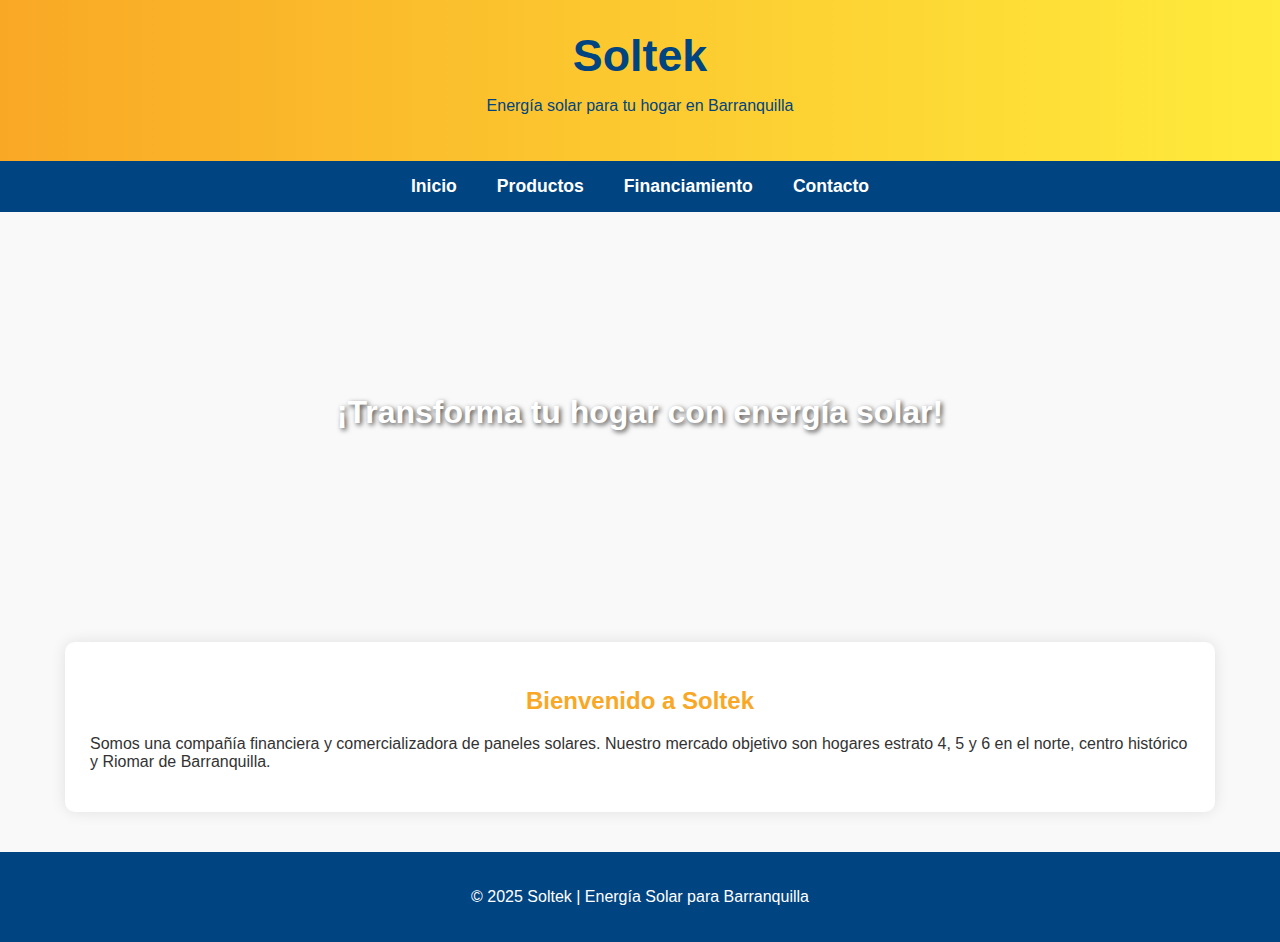
<file: index.html>
<!DOCTYPE html><html lang="es"><head><meta charset="UTF-8"><meta name="viewport" content="width=device-width, initial-scale=1.0"><title>Soltek - Inicio</title><link rel="stylesheet" href="css/style.css"></head><body><header><h1>Soltek</h1><p>Energía solar para tu hogar en Barranquilla</p></header><nav><a href="index.html">Inicio</a><a href="productos.html">Productos</a><a href="financiamiento.html">Financiamiento</a><a href="contacto.html">Contacto</a></nav><div class="hero">¡Transforma tu hogar con energía solar!</div><section><h2>Bienvenido a Soltek</h2><p>Somos una compañía financiera y comercializadora de paneles solares. Nuestro mercado objetivo son hogares estrato 4, 5 y 6 en el norte, centro histórico y Riomar de Barranquilla.</p></section><footer><p>© 2025 Soltek | Energía Solar para Barranquilla</p></footer></body></html>
</file>
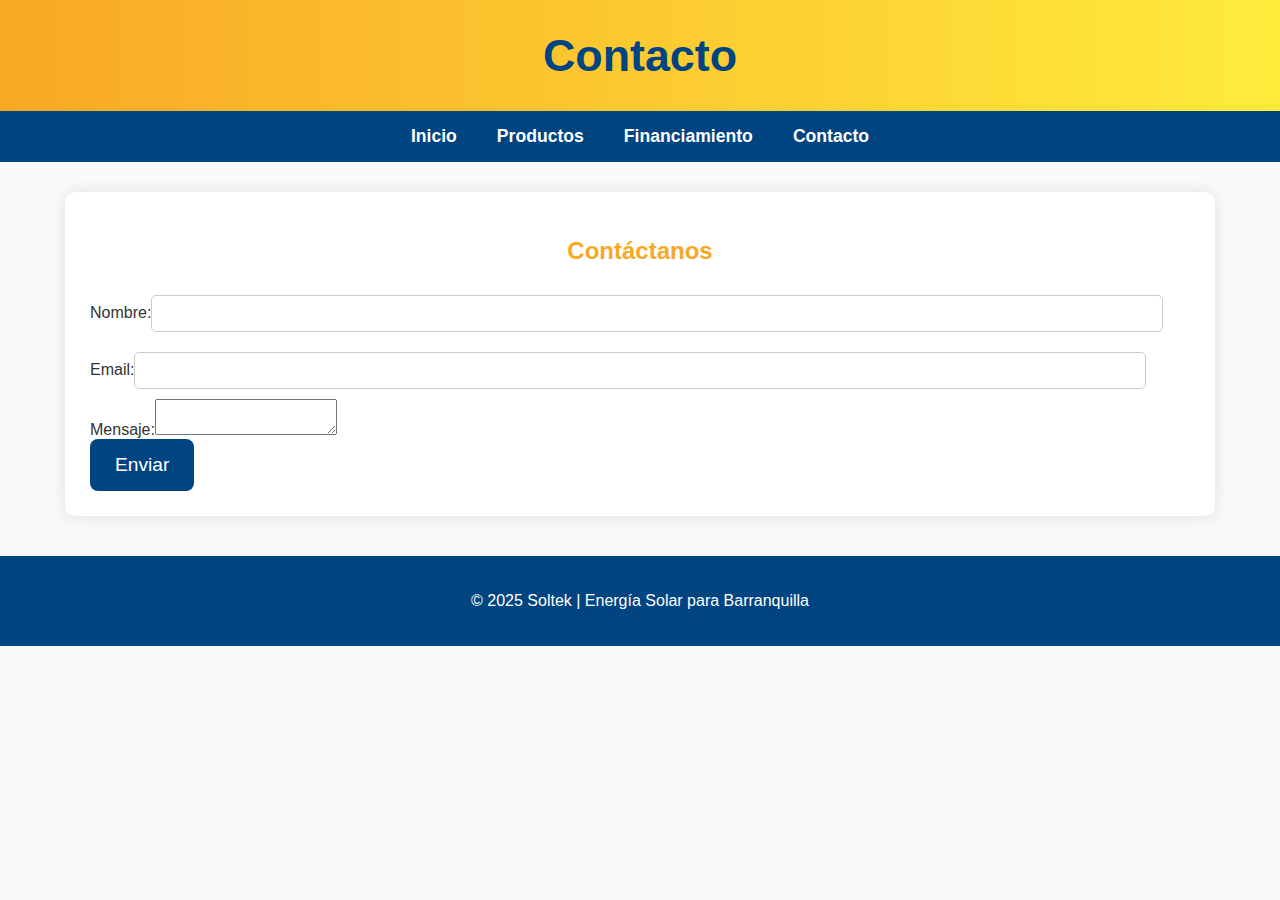
<file: contacto.html>
<!DOCTYPE html><html lang="es"><head><meta charset="UTF-8"><meta name="viewport" content="width=device-width, initial-scale=1.0"><title>Soltek - Contacto</title><link rel="stylesheet" href="css/style.css"></head><body><header><h1>Contacto</h1></header><nav><a href="index.html">Inicio</a><a href="productos.html">Productos</a><a href="financiamiento.html">Financiamiento</a><a href="contacto.html">Contacto</a></nav><section><h2>Contáctanos</h2><form action="https://formspree.io/f/mayvlqgd" method="POST"><label>Nombre:</label><input type="text" name="nombre" required><br><label>Email:</label><input type="email" name="email" required><br><label>Mensaje:</label><textarea name="mensaje" required></textarea><br><button type="submit">Enviar</button></form></section><footer><p>© 2025 Soltek | Energía Solar para Barranquilla</p></footer></body></html>
</file>
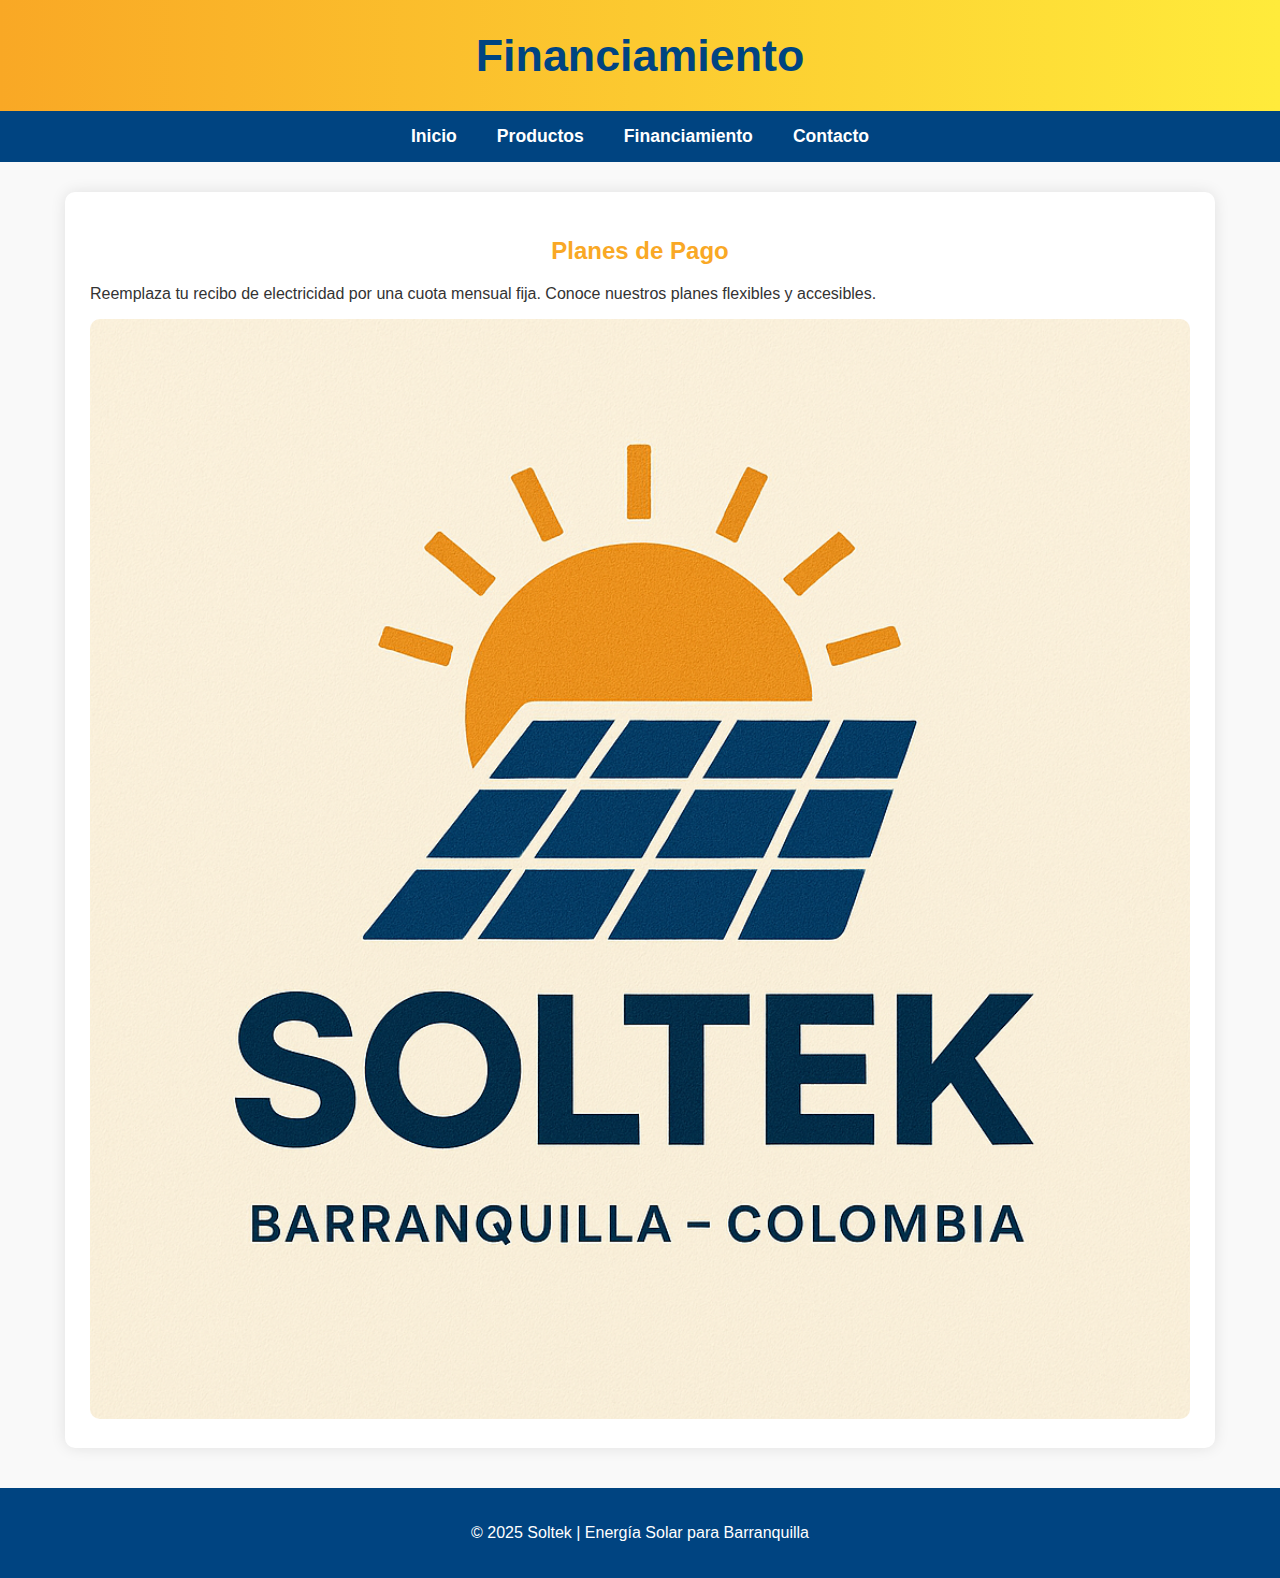
<file: financiamiento.html>
<!DOCTYPE html><html lang="es"><head><meta charset="UTF-8"><meta name="viewport" content="width=device-width, initial-scale=1.0"><title>Soltek - Financiamiento</title><link rel="stylesheet" href="css/style.css"></head><body><header><h1>Financiamiento</h1></header><nav><a href="index.html">Inicio</a><a href="productos.html">Productos</a><a href="financiamiento.html">Financiamiento</a><a href="contacto.html">Contacto</a></nav><section><h2>Planes de Pago</h2><p>Reemplaza tu recibo de electricidad por una cuota mensual fija. Conoce nuestros planes flexibles y accesibles.</p><img src="img/solteklogo.jpg" alt="Financiamiento solar" style="width:100%; border-radius:10px;"></section><footer><p>© 2025 Soltek | Energía Solar para Barranquilla</p></footer></body></html>
</file>
<file: css/style.css>
body {
    font-family: 'Arial', sans-serif;
    margin: 0;
    padding: 0;
    background: #f9f9f9;
    color: #333;
}
header {
    background: linear-gradient(90deg, #f9a825, #ffeb3b);
    color: #004481;
    text-align: center;
    padding: 30px 10px;
    animation: fadeIn 2s ease-in-out;
}
header h1 {
    font-size: 2.8em;
    margin: 0;
}
nav {
    background: #004481;
    display: flex;
    justify-content: center;
    padding: 15px;
}
nav a {
    color: white;
    text-decoration: none;
    margin: 0 20px;
    font-weight: bold;
    font-size: 1.1em;
    transition: color 0.3s ease;
}
nav a:hover {
    color: #f9a825;
}
.hero {
    background: url('https://www.labodegasolar.com/cdn/shop/articles/paneles-solares-de-LG.jpg?v=1677455407') no-repeat center center/cover;
    height: 400px;
    display: flex;
    align-items: center;
    justify-content: center;
    color: white;
    text-shadow: 2px 2px 5px rgba(0,0,0,0.7);
    font-size: 2em;
    font-weight: bold;
    animation: zoomIn 3s ease-in-out;
}
section {
    max-width: 1100px;
    margin: 30px auto;
    background: white;
    padding: 25px;
    border-radius: 10px;
    box-shadow: 0 0 15px rgba(0,0,0,0.1);
    animation: fadeInUp 1.5s ease;
}
h2 {
    color: #f9a825;
    text-align: center;
}
canvas {
    margin-top: 20px;
    max-width: 100%;
}
form input {
    width: 90%;
    padding: 10px;
    margin: 10px 0;
    border-radius: 5px;
    border: 1px solid #ccc;
}
form button {
    background: #004481;
    color: white;
    padding: 15px 25px;
    font-size: 1.2em;
    border: none;
    border-radius: 8px;
    cursor: pointer;
    transition: background 0.3s ease, transform 0.3s ease;
}
form button:hover {
    background: #0074a6;
    transform: scale(1.1);
}
footer {
    text-align: center;
    padding: 20px;
    background: #004481;
    color: white;
    margin-top: 40px;
}
@keyframes fadeIn {
    from { opacity: 0; }
    to { opacity: 1; }
}
@keyframes fadeInUp {
    from { opacity: 0; transform: translateY(30px); }
    to { opacity: 1; transform: translateY(0); }
}
@keyframes zoomIn {
    from { transform: scale(1.1); opacity: 0.8; }
    to { transform: scale(1); opacity: 1; }
}
</file>
